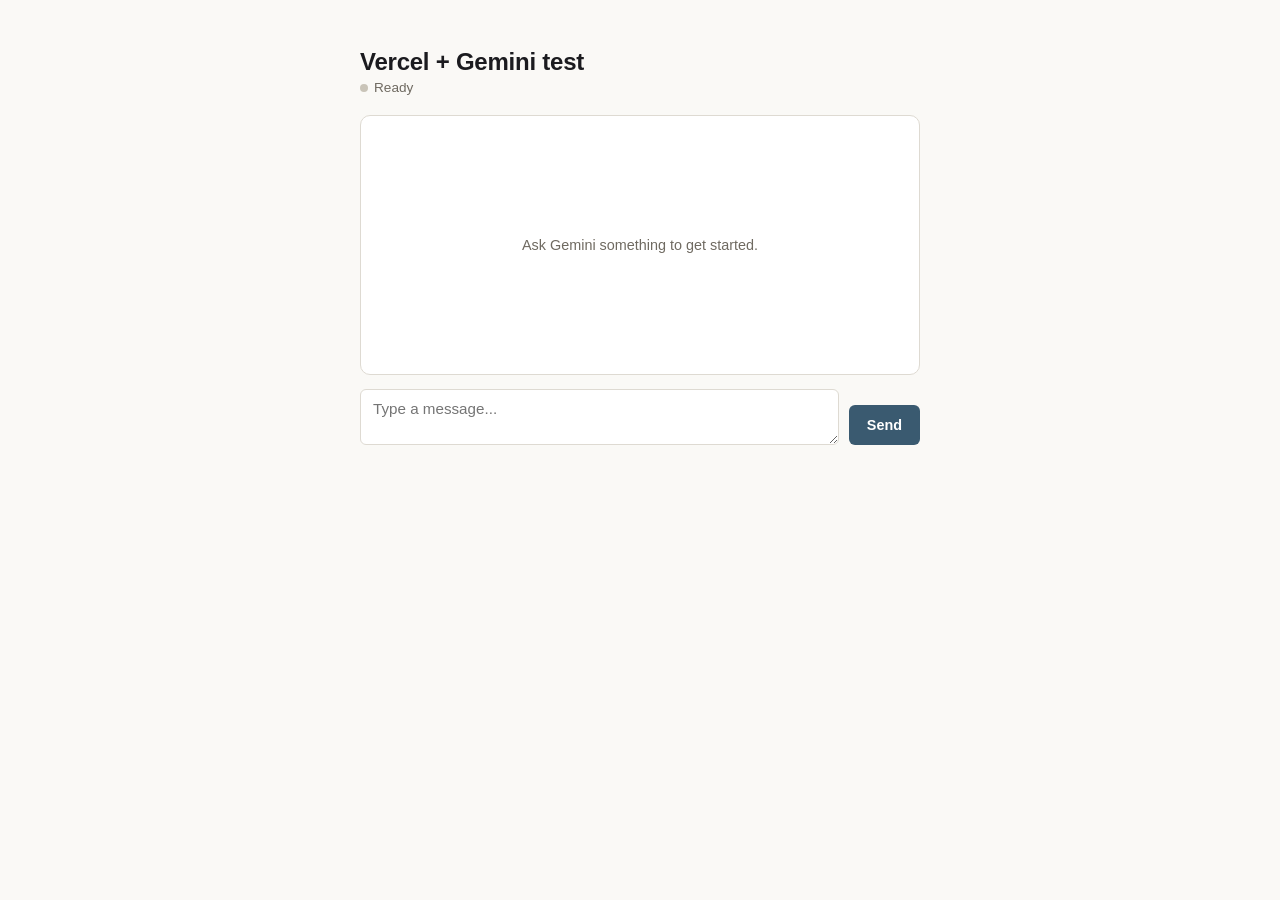
<file: VercelGemini/index.html>
<!DOCTYPE html>
<html lang="en">
<head>
<meta charset="UTF-8" />
<meta name="viewport" content="width=device-width, initial-scale=1.0" />
<title>Vercel + Gemini Test</title>
<link rel="stylesheet" href="style.css" />
</head>
<body>
<main>
  <h1>Vercel + Gemini test</h1>
  <div class="status"><span class="dot" id="statusDot"></span><span id="statusText">Ready</span></div>

  <div id="chatLog">
    <div class="empty">Ask Gemini something to get started.</div>
  </div>

  <form id="chatForm">
    <textarea id="messageInput" placeholder="Type a message..." required></textarea>
    <button type="submit" id="sendBtn">Send</button>
  </form>
</main>

<script src="script.js"></script>
</body>
</html>
</file>
<file: VercelGemini/style.css>
:root {
  --ink: #1b1b1f;
  --paper: #faf9f6;
  --line: #dedad2;
  --accent: #3a5a70;
  --accent-soft: #e6edf2;
  --muted: #6f6a61;
}

* { box-sizing: border-box; }

body {
  margin: 0;
  font-family: -apple-system, BlinkMacSystemFont, "Segoe UI", sans-serif;
  background: var(--paper);
  color: var(--ink);
  display: flex;
  justify-content: center;
  padding: 48px 20px;
}

main {
  width: 100%;
  max-width: 560px;
}

h1 {
  font-size: 1.5rem;
  margin: 0 0 4px;
  letter-spacing: -0.01em;
}

.status {
  font-size: 0.85rem;
  color: var(--muted);
  margin-bottom: 20px;
  display: flex;
  align-items: center;
  gap: 6px;
}

.dot {
  width: 8px;
  height: 8px;
  border-radius: 50%;
  background: #c9c4b8;
}

.dot.ok { background: var(--accent); }
.dot.err { background: #b3453b; }

#chatLog {
  border: 1px solid var(--line);
  border-radius: 10px;
  background: white;
  min-height: 260px;
  max-height: 420px;
  overflow-y: auto;
  padding: 16px;
  margin-bottom: 14px;
  display: flex;
  flex-direction: column;
  gap: 10px;
}

.empty {
  color: var(--muted);
  font-size: 0.9rem;
  text-align: center;
  margin: auto;
}

.bubble {
  max-width: 80%;
  padding: 10px 14px;
  border-radius: 12px;
  font-size: 0.95rem;
  line-height: 1.4;
}

.bubble.user {
  align-self: flex-end;
  background: var(--accent);
  color: white;
  border-bottom-right-radius: 4px;
}

.bubble.bot {
  align-self: flex-start;
  background: var(--accent-soft);
  color: var(--ink);
  border-bottom-left-radius: 4px;
}

form {
  display: flex;
  gap: 10px;
  align-items: flex-end;
}

textarea {
  flex: 1;
  font-family: inherit;
  font-size: 0.95rem;
  padding: 10px 12px;
  border: 1px solid var(--line);
  border-radius: 6px;
  background: white;
  color: var(--ink);
  resize: vertical;
  min-height: 44px;
}

textarea:focus {
  outline: 2px solid var(--accent);
  outline-offset: 1px;
}

button {
  font-family: inherit;
  font-size: 0.9rem;
  font-weight: 600;
  padding: 12px 18px;
  background: var(--accent);
  color: white;
  border: none;
  border-radius: 6px;
  cursor: pointer;
  white-space: nowrap;
}

button:hover { opacity: 0.9; }
button:disabled { opacity: 0.5; cursor: default; }
</file>
